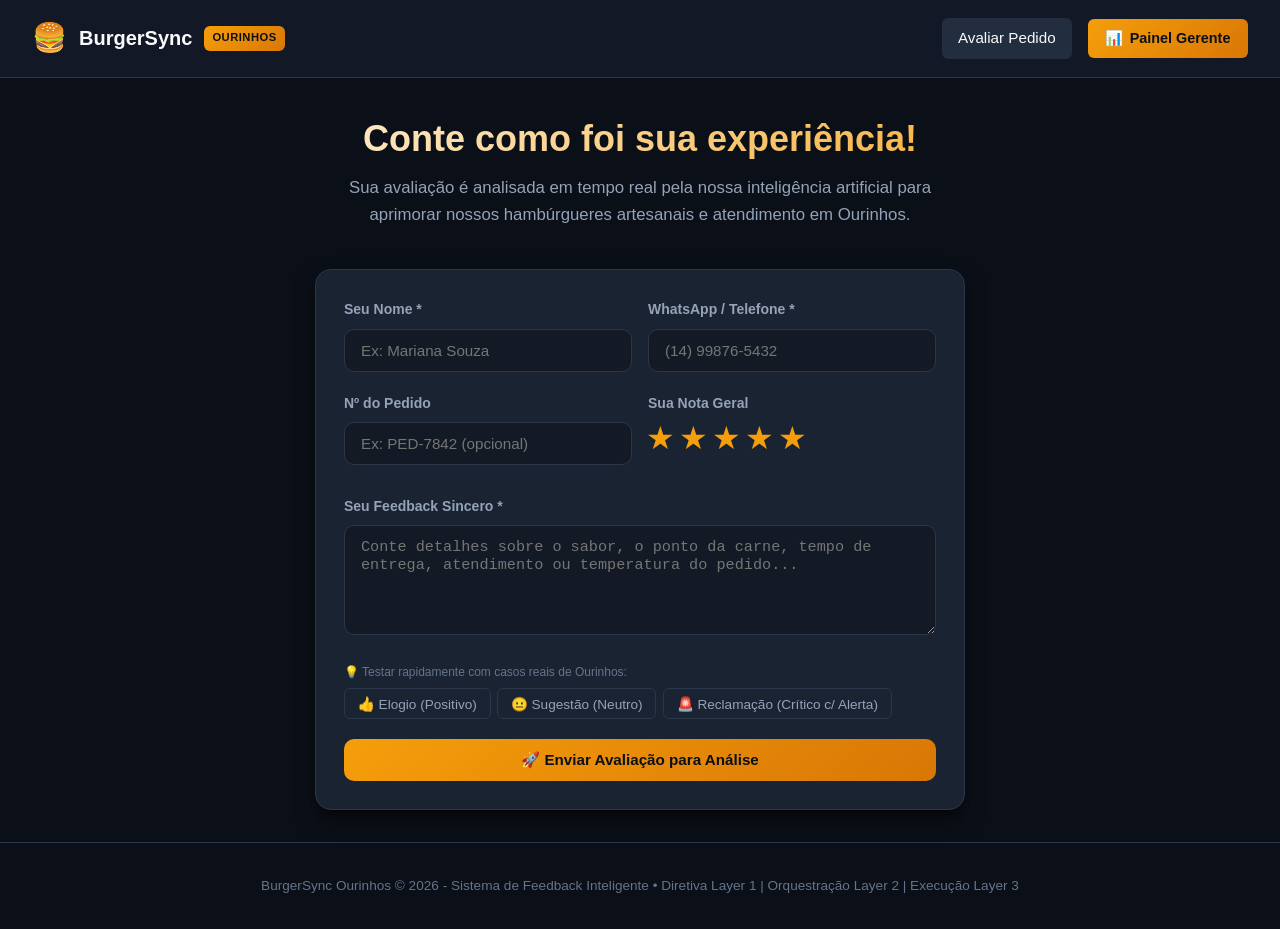
<file: index.html>
<!DOCTYPE html>
<html lang="pt-BR">
<head>
  <meta charset="UTF-8">
  <meta name="viewport" content="width=device-width, initial-scale=1.0">
  <title>BurgerSync Ourinhos | Avaliação de Pedido</title>
  <link rel="stylesheet" href="styles.css">
  <link rel="icon" href="data:image/svg+xml,<svg xmlns=%22http://www.w3.org/2000/svg%22 viewBox=%220 0 100 100%22><text y=%22.9em%22 font-size=%2290%22>🍔</text></svg>">
</head>
<body>

  <!-- Barra de Navegação -->
  <header class="navbar">
    <a href="index.html" class="brand">
      <span class="brand-icon">🍔</span>
      <span>BurgerSync</span>
      <span class="brand-badge">Ourinhos</span>
    </a>
    <nav class="nav-links">
      <a href="index.html" class="nav-link active">Avaliar Pedido</a>
      <a href="admin.html" class="nav-btn">
        <span>📊</span>
        <span>Painel Gerente</span>
      </a>
    </nav>
  </header>

  <!-- Conteúdo Principal -->
  <main class="container">
    <section class="hero">
      <h1>Conte como foi sua experiência!</h1>
      <p>Sua avaliação é analisada em tempo real pela nossa inteligência artificial para aprimorar nossos hambúrgueres artesanais e atendimento em Ourinhos.</p>
    </section>

    <div style="max-width: 650px; margin: 0 auto;">
      <div class="card">
        <form id="feedbackForm">
          <div class="form-row">
            <div class="form-group">
              <label class="form-label" for="nome">Seu Nome *</label>
              <input type="text" id="nome" class="form-input" placeholder="Ex: Mariana Souza" required>
            </div>
            <div class="form-group">
              <label class="form-label" for="contato">WhatsApp / Telefone *</label>
              <input type="tel" id="contato" class="form-input" placeholder="(14) 99876-5432" required>
            </div>
          </div>

          <div class="form-row">
            <div class="form-group">
              <label class="form-label" for="pedido_id">Nº do Pedido</label>
              <input type="text" id="pedido_id" class="form-input" placeholder="Ex: PED-7842 (opcional)">
            </div>
            <div class="form-group">
              <label class="form-label">Sua Nota Geral</label>
              <div class="rating-container" id="starRating">
                <button type="button" class="star-btn active" data-val="1">★</button>
                <button type="button" class="star-btn active" data-val="2">★</button>
                <button type="button" class="star-btn active" data-val="3">★</button>
                <button type="button" class="star-btn active" data-val="4">★</button>
                <button type="button" class="star-btn active" data-val="5">★</button>
              </div>
            </div>
          </div>

          <div class="form-group">
            <label class="form-label" for="comentario">Seu Feedback Sincero *</label>
            <textarea id="comentario" class="form-textarea" placeholder="Conte detalhes sobre o sabor, o ponto da carne, tempo de entrega, atendimento ou temperatura do pedido..." required></textarea>
          </div>

          <!-- Botões de Exemplo Rápido para Teste -->
          <div style="margin-bottom: 1.25rem;">
            <span style="font-size: 0.75rem; color: var(--text-muted); display: block; margin-bottom: 0.4rem;">💡 Testar rapidamente com casos reais de Ourinhos:</span>
            <div style="display: flex; gap: 0.4rem; flex-wrap: wrap;">
              <button type="button" class="filter-btn" id="btnExPositivo">👍 Elogio (Positivo)</button>
              <button type="button" class="filter-btn" id="btnExNeutro">😐 Sugestão (Neutro)</button>
              <button type="button" class="filter-btn" id="btnExCritico">🚨 Reclamação (Crítico c/ Alerta)</button>
            </div>
          </div>

          <button type="submit" id="btnSubmit" class="btn btn-primary">
            <span>🚀 Enviar Avaliação para Análise</span>
          </button>
        </form>
      </div>

      <!-- Card de Resultado da IA em Tempo Real -->
      <div id="resultCard" class="card" style="margin-top: 1.5rem; display: none; animation: slideIn 0.3s ease;">
        <div style="display: flex; justify-content: space-between; align-items: center; margin-bottom: 1rem;">
          <h3 style="font-size: 1.1rem; display: flex; align-items: center; gap: 0.5rem;">
            <span>🤖</span>
            <span>Análise da Experiência</span>
          </h3>
          <span id="resBadge" class="badge">Positivo</span>
        </div>

        <div id="resSummaryBox" class="feedback-body" style="margin-bottom: 1rem;">
          <p id="resSummaryText">Resumo da análise</p>
        </div>

        <div style="margin-bottom: 1rem;">
          <span style="font-size: 0.8rem; color: var(--text-muted); display: block; margin-bottom: 0.35rem;">Tags Detectadas:</span>
          <div id="resTags" class="tags-list"></div>
        </div>

        <div id="resAlertBox" class="alert-banner" style="margin-bottom: 1rem; display: none;">
          <div class="alert-banner-content">
            <div class="alert-pulse-dot"></div>
            <div>
              <strong style="color: var(--critical); font-size: 0.85rem; display: block;">🚨 Alerta Crítico Acionado!</strong>
              <span style="font-size: 0.8rem; color: var(--text-secondary);">Nossa gerência foi notificada imediatamente e entrará em contato para solucionar seu problema.</span>
            </div>
          </div>
        </div>

        <div style="display: flex; gap: 0.75rem;">
          <button type="button" id="btnNewFeedback" class="btn btn-secondary" style="flex: 1;">
            Enviar Outra Avaliação
          </button>
          <a href="admin.html" class="btn btn-primary" style="flex: 1; text-decoration: none;">
            Ver no Painel Geral 📊
          </a>
        </div>
      </div>
    </div>
  </main>

  <div id="toastContainer" class="toast-container"></div>

  <footer>
    <p>BurgerSync Ourinhos &copy; 2026 - Sistema de Feedback Inteligente &bull; Diretiva Layer 1 | Orquestração Layer 2 | Execução Layer 3</p>
  </footer>

  <script src="app.js"></script>
</body>
</html>
</file>
<file: styles.css>
:root {
  --bg-primary: #0b0f17;
  --bg-secondary: #131a26;
  --bg-card: #1a2332;
  --bg-hover: #222d3f;
  --border-color: #2a3649;
  --border-focus: #f59e0b;
  --text-primary: #f8fafc;
  --text-secondary: #94a3b8;
  --text-muted: #64748b;
  --accent-amber: #f59e0b;
  --accent-amber-light: #fbbf24;
  --positive: #10b981;
  --positive-bg: rgba(16, 185, 129, 0.15);
  --positive-border: #059669;
  --neutral: #f59e0b;
  --neutral-bg: rgba(245, 158, 11, 0.15);
  --neutral-border: #d97706;
  --critical: #ef4444;
  --critical-bg: rgba(239, 68, 68, 0.15);
  --critical-border: #dc2626;
  --radius-sm: 6px;
  --radius-md: 10px;
  --radius-lg: 16px;
  --shadow: 0 10px 25px -5px rgba(0, 0, 0, 0.5), 0 8px 10px -6px rgba(0, 0, 0, 0.5);
  --transition: all 0.2s cubic-bezier(0.4, 0, 0.2, 1);
}

* {
  margin: 0;
  padding: 0;
  box-sizing: border-box;
}

body {
  font-family: -apple-system, BlinkMacSystemFont, "Segoe UI", Roboto, Helvetica, Arial, sans-serif;
  background-color: var(--bg-primary);
  color: var(--text-primary);
  line-height: 1.6;
  min-height: 100vh;
  display: flex;
  flex-direction: column;
}

/* Header & Nav */
.navbar {
  background-color: rgba(19, 26, 38, 0.95);
  backdrop-filter: blur(12px);
  border-bottom: 1px solid var(--border-color);
  padding: 1rem 2rem;
  position: sticky;
  top: 0;
  z-index: 50;
  display: flex;
  justify-content: space-between;
  align-items: center;
}

.brand {
  display: flex;
  align-items: center;
  gap: 0.75rem;
  text-decoration: none;
  color: var(--text-primary);
  font-weight: 700;
  font-size: 1.25rem;
}

.brand-icon {
  font-size: 1.75rem;
}

.brand-badge {
  background: linear-gradient(135deg, #f59e0b, #d97706);
  color: #0b0f17;
  font-size: 0.7rem;
  font-weight: 800;
  padding: 0.2rem 0.5rem;
  border-radius: var(--radius-sm);
  text-transform: uppercase;
  letter-spacing: 0.5px;
}

.nav-links {
  display: flex;
  gap: 1rem;
  align-items: center;
}

.nav-link {
  color: var(--text-secondary);
  text-decoration: none;
  font-size: 0.95rem;
  font-weight: 500;
  padding: 0.5rem 1rem;
  border-radius: var(--radius-sm);
  transition: var(--transition);
}

.nav-link:hover, .nav-link.active {
  color: var(--text-primary);
  background-color: var(--bg-hover);
}

.nav-btn {
  background: linear-gradient(135deg, var(--accent-amber), #d97706);
  color: #0b0f17;
  font-weight: 700;
  border: none;
  padding: 0.5rem 1.1rem;
  border-radius: var(--radius-sm);
  cursor: pointer;
  text-decoration: none;
  font-size: 0.9rem;
  transition: var(--transition);
  display: inline-flex;
  align-items: center;
  gap: 0.4rem;
}

.nav-btn:hover {
  transform: translateY(-1px);
  box-shadow: 0 4px 12px rgba(245, 158, 11, 0.35);
}

/* Container */
.container {
  max-width: 1200px;
  margin: 0 auto;
  padding: 2rem 1.5rem;
  width: 100%;
  flex: 1;
}

/* Hero Section */
.hero {
  text-align: center;
  margin-bottom: 2.5rem;
}

.hero h1 {
  font-size: 2.25rem;
  font-weight: 800;
  margin-bottom: 0.5rem;
  background: linear-gradient(135deg, #ffffff, #f59e0b);
  -webkit-background-clip: text;
  -webkit-text-fill-color: transparent;
}

.hero p {
  color: var(--text-secondary);
  font-size: 1.05rem;
  max-width: 600px;
  margin: 0 auto;
}

/* Cards & Layout */
.card {
  background-color: var(--bg-card);
  border: 1px solid var(--border-color);
  border-radius: var(--radius-lg);
  padding: 1.75rem;
  box-shadow: var(--shadow);
  transition: var(--transition);
}

/* Forms */
.form-group {
  margin-bottom: 1.25rem;
}

.form-label {
  display: block;
  font-size: 0.875rem;
  font-weight: 600;
  color: var(--text-secondary);
  margin-bottom: 0.5rem;
}

.form-input, .form-textarea, .form-select {
  width: 100%;
  padding: 0.75rem 1rem;
  background-color: var(--bg-secondary);
  border: 1px solid var(--border-color);
  border-radius: var(--radius-md);
  color: var(--text-primary);
  font-size: 0.95rem;
  outline: none;
  transition: var(--transition);
}

.form-input:focus, .form-textarea:focus, .form-select:focus {
  border-color: var(--border-focus);
  box-shadow: 0 0 0 3px rgba(245, 158, 11, 0.2);
}

.form-textarea {
  resize: vertical;
  min-height: 110px;
}

.form-row {
  display: grid;
  grid-template-columns: 1fr 1fr;
  gap: 1rem;
}

@media (max-width: 640px) {
  .form-row {
    grid-template-columns: 1fr;
  }
}

/* Star Rating */
.rating-container {
  display: flex;
  gap: 0.5rem;
  margin-bottom: 1.25rem;
}

.star-btn {
  background: none;
  border: none;
  font-size: 1.75rem;
  color: var(--text-muted);
  cursor: pointer;
  transition: var(--transition);
}

.star-btn.active, .star-btn:hover {
  color: var(--accent-amber);
  transform: scale(1.15);
}

/* Buttons */
.btn {
  display: inline-flex;
  align-items: center;
  justify-content: center;
  gap: 0.5rem;
  padding: 0.75rem 1.5rem;
  border-radius: var(--radius-md);
  font-weight: 600;
  font-size: 0.95rem;
  cursor: pointer;
  border: none;
  transition: var(--transition);
}

.btn-primary {
  background: linear-gradient(135deg, var(--accent-amber), #d97706);
  color: #0b0f17;
  width: 100%;
}

.btn-primary:hover {
  opacity: 0.95;
  transform: translateY(-2px);
  box-shadow: 0 6px 20px rgba(245, 158, 11, 0.4);
}

.btn-secondary {
  background-color: var(--bg-hover);
  color: var(--text-primary);
  border: 1px solid var(--border-color);
}

.btn-secondary:hover {
  background-color: var(--border-color);
}

/* Badges */
.badge {
  display: inline-flex;
  align-items: center;
  gap: 0.35rem;
  font-size: 0.75rem;
  font-weight: 700;
  padding: 0.25rem 0.65rem;
  border-radius: 9999px;
  text-transform: uppercase;
  letter-spacing: 0.5px;
}

.badge-positivo {
  background-color: var(--positive-bg);
  border: 1px solid var(--positive-border);
  color: var(--positive);
}

.badge-neutro {
  background-color: var(--neutral-bg);
  border: 1px solid var(--neutral-border);
  color: var(--neutral);
}

.badge-critico {
  background-color: var(--critical-bg);
  border: 1px solid var(--critical-border);
  color: var(--critical);
  animation: pulse-border 2s infinite;
}

.badge-tag {
  background-color: rgba(148, 163, 184, 0.1);
  border: 1px solid rgba(148, 163, 184, 0.25);
  color: var(--text-secondary);
  font-size: 0.7rem;
  padding: 0.2rem 0.5rem;
  border-radius: var(--radius-sm);
}

@keyframes pulse-border {
  0% { box-shadow: 0 0 0 0 rgba(239, 68, 68, 0.5); }
  70% { box-shadow: 0 0 0 6px rgba(239, 68, 68, 0); }
  100% { box-shadow: 0 0 0 0 rgba(239, 68, 68, 0); }
}

/* Live Alert Banner */
.alert-banner {
  background: linear-gradient(90deg, rgba(239, 68, 68, 0.25), rgba(185, 28, 28, 0.15));
  border: 1px solid var(--critical-border);
  border-radius: var(--radius-md);
  padding: 1rem 1.5rem;
  margin-bottom: 2rem;
  display: flex;
  align-items: center;
  justify-content: space-between;
  gap: 1rem;
}

.alert-banner-content {
  display: flex;
  align-items: center;
  gap: 0.75rem;
}

.alert-pulse-dot {
  width: 12px;
  height: 12px;
  background-color: var(--critical);
  border-radius: 50%;
  box-shadow: 0 0 10px var(--critical);
  animation: pulse-dot 1.5s infinite;
}

@keyframes pulse-dot {
  0% { transform: scale(0.95); box-shadow: 0 0 0 0 rgba(239, 68, 68, 0.7); }
  70% { transform: scale(1.1); box-shadow: 0 0 0 8px rgba(239, 68, 68, 0); }
  100% { transform: scale(0.95); box-shadow: 0 0 0 0 rgba(239, 68, 68, 0); }
}

/* Metrics Grid */
.metrics-grid {
  display: grid;
  grid-template-columns: repeat(auto-fit, minmax(220px, 1fr));
  gap: 1.25rem;
  margin-bottom: 2rem;
}

.metric-card {
  background-color: var(--bg-card);
  border: 1px solid var(--border-color);
  border-radius: var(--radius-md);
  padding: 1.25rem;
  display: flex;
  flex-direction: column;
  position: relative;
  overflow: hidden;
}

.metric-card::before {
  content: "";
  position: absolute;
  top: 0;
  left: 0;
  right: 0;
  height: 3px;
  background-color: var(--border-color);
}

.metric-card.positive::before { background-color: var(--positive); }
.metric-card.neutral::before { background-color: var(--neutral); }
.metric-card.critical::before { background-color: var(--critical); }
.metric-card.total::before { background-color: var(--accent-amber); }

.metric-title {
  font-size: 0.8rem;
  color: var(--text-secondary);
  font-weight: 600;
  text-transform: uppercase;
  letter-spacing: 0.5px;
  margin-bottom: 0.5rem;
}

.metric-value {
  font-size: 2rem;
  font-weight: 800;
  color: var(--text-primary);
  line-height: 1.1;
}

.metric-sub {
  font-size: 0.75rem;
  color: var(--text-muted);
  margin-top: 0.4rem;
}

/* Filter Bar */
.filter-bar {
  background-color: var(--bg-secondary);
  border: 1px solid var(--border-color);
  border-radius: var(--radius-md);
  padding: 1rem;
  margin-bottom: 1.5rem;
  display: flex;
  flex-wrap: wrap;
  gap: 1rem;
  align-items: center;
  justify-content: space-between;
}

.filter-group {
  display: flex;
  flex-wrap: wrap;
  gap: 0.5rem;
  align-items: center;
}

.filter-btn {
  background: var(--bg-card);
  border: 1px solid var(--border-color);
  color: var(--text-secondary);
  padding: 0.4rem 0.8rem;
  border-radius: var(--radius-sm);
  font-size: 0.85rem;
  cursor: pointer;
  transition: var(--transition);
}

.filter-btn:hover {
  background: var(--bg-hover);
  color: var(--text-primary);
}

.filter-btn.active {
  background: var(--accent-amber);
  color: #0b0f17;
  border-color: var(--accent-amber);
  font-weight: 700;
}

.search-box {
  min-width: 250px;
  position: relative;
}

.search-box input {
  padding-left: 2rem;
}

.search-icon {
  position: absolute;
  left: 0.75rem;
  top: 50%;
  transform: translateY(-50%);
  color: var(--text-muted);
  font-size: 0.9rem;
}

/* Feedbacks List / Cards */
.feedback-grid {
  display: flex;
  flex-direction: column;
  gap: 1rem;
}

.feedback-card {
  background-color: var(--bg-card);
  border: 1px solid var(--border-color);
  border-radius: var(--radius-md);
  padding: 1.25rem 1.5rem;
  display: flex;
  flex-direction: column;
  gap: 0.85rem;
  transition: var(--transition);
  position: relative;
}

.feedback-card:hover {
  border-color: #3b4d6b;
  box-shadow: 0 4px 15px rgba(0, 0, 0, 0.3);
}

.feedback-card.is-critico {
  border-left: 4px solid var(--critical);
}

.feedback-card.is-positivo {
  border-left: 4px solid var(--positive);
}

.feedback-card.is-neutro {
  border-left: 4px solid var(--neutral);
}

.feedback-header {
  display: flex;
  justify-content: space-between;
  align-items: flex-start;
  gap: 1rem;
}

.client-info h4 {
  font-size: 1.05rem;
  font-weight: 700;
  color: var(--text-primary);
}

.client-meta {
  font-size: 0.8rem;
  color: var(--text-muted);
  display: flex;
  gap: 0.75rem;
  margin-top: 0.2rem;
}

.client-meta span {
  display: inline-flex;
  align-items: center;
  gap: 0.25rem;
}

.feedback-body {
  font-size: 0.95rem;
  color: var(--text-secondary);
  line-height: 1.5;
  background-color: rgba(11, 15, 23, 0.4);
  padding: 0.85rem 1rem;
  border-radius: var(--radius-sm);
  border-left: 2px solid var(--border-color);
}

.feedback-summary {
  font-size: 0.85rem;
  color: var(--accent-amber-light);
  font-style: italic;
  display: flex;
  align-items: center;
  gap: 0.4rem;
}

.feedback-footer {
  display: flex;
  justify-content: space-between;
  align-items: center;
  flex-wrap: wrap;
  gap: 0.75rem;
  padding-top: 0.5rem;
  border-top: 1px solid rgba(255, 255, 255, 0.05);
}

.tags-list {
  display: flex;
  flex-wrap: wrap;
  gap: 0.4rem;
}

.feedback-actions {
  display: flex;
  align-items: center;
  gap: 0.75rem;
}

.checkbox-treated {
  display: inline-flex;
  align-items: center;
  gap: 0.5rem;
  font-size: 0.85rem;
  color: var(--text-secondary);
  cursor: pointer;
  user-select: none;
}

.checkbox-treated input[type="checkbox"] {
  width: 17px;
  height: 17px;
  accent-color: var(--positive);
  cursor: pointer;
}

.btn-whatsapp {
  background-color: #25d366;
  color: #0b0f17;
  font-weight: 700;
  font-size: 0.75rem;
  padding: 0.35rem 0.75rem;
  border-radius: var(--radius-sm);
  text-decoration: none;
  display: inline-flex;
  align-items: center;
  gap: 0.35rem;
  transition: var(--transition);
}

.btn-whatsapp:hover {
  background-color: #1eb857;
  transform: translateY(-1px);
}

/* Modal */
.modal-overlay {
  position: fixed;
  inset: 0;
  background: rgba(0, 0, 0, 0.75);
  backdrop-filter: blur(4px);
  display: flex;
  align-items: center;
  justify-content: center;
  padding: 1.5rem;
  z-index: 100;
  opacity: 0;
  pointer-events: none;
  transition: var(--transition);
}

.modal-overlay.active {
  opacity: 1;
  pointer-events: auto;
}

.modal {
  background-color: var(--bg-card);
  border: 1px solid var(--border-color);
  border-radius: var(--radius-lg);
  max-width: 700px;
  width: 100%;
  max-height: 85vh;
  display: flex;
  flex-direction: column;
  box-shadow: 0 20px 40px rgba(0, 0, 0, 0.8);
}

.modal-header {
  padding: 1.25rem 1.5rem;
  border-bottom: 1px solid var(--border-color);
  display: flex;
  justify-content: space-between;
  align-items: center;
}

.modal-body {
  padding: 1.5rem;
  overflow-y: auto;
  font-size: 0.9rem;
}

.modal-footer {
  padding: 1rem 1.5rem;
  border-top: 1px solid var(--border-color);
  display: flex;
  justify-content: flex-end;
}

.close-btn {
  background: none;
  border: none;
  color: var(--text-muted);
  font-size: 1.5rem;
  cursor: pointer;
  transition: var(--transition);
}

.close-btn:hover {
  color: var(--text-primary);
}

pre.log-content {
  background-color: var(--bg-primary);
  border: 1px solid var(--border-color);
  padding: 1rem;
  border-radius: var(--radius-sm);
  color: #38bdf8;
  font-family: ui-monospace, SFMono-Regular, Menlo, Monaco, Consolas, monospace;
  font-size: 0.8rem;
  white-space: pre-wrap;
  word-break: break-all;
}

/* Toast */
.toast-container {
  position: fixed;
  bottom: 2rem;
  right: 2rem;
  z-index: 999;
  display: flex;
  flex-direction: column;
  gap: 0.5rem;
}

.toast {
  background-color: var(--bg-secondary);
  border: 1px solid var(--border-color);
  border-radius: var(--radius-md);
  padding: 0.85rem 1.25rem;
  color: var(--text-primary);
  box-shadow: var(--shadow);
  display: flex;
  align-items: center;
  gap: 0.75rem;
  font-size: 0.9rem;
  animation: slideIn 0.3s ease;
}

.toast.success { border-color: var(--positive); }
.toast.error { border-color: var(--critical); }

@keyframes slideIn {
  from { transform: translateX(100%); opacity: 0; }
  to { transform: translateX(0); opacity: 1; }
}

/* Footer */
footer {
  text-align: center;
  padding: 2rem;
  border-top: 1px solid var(--border-color);
  color: var(--text-muted);
  font-size: 0.85rem;
}
</file>
